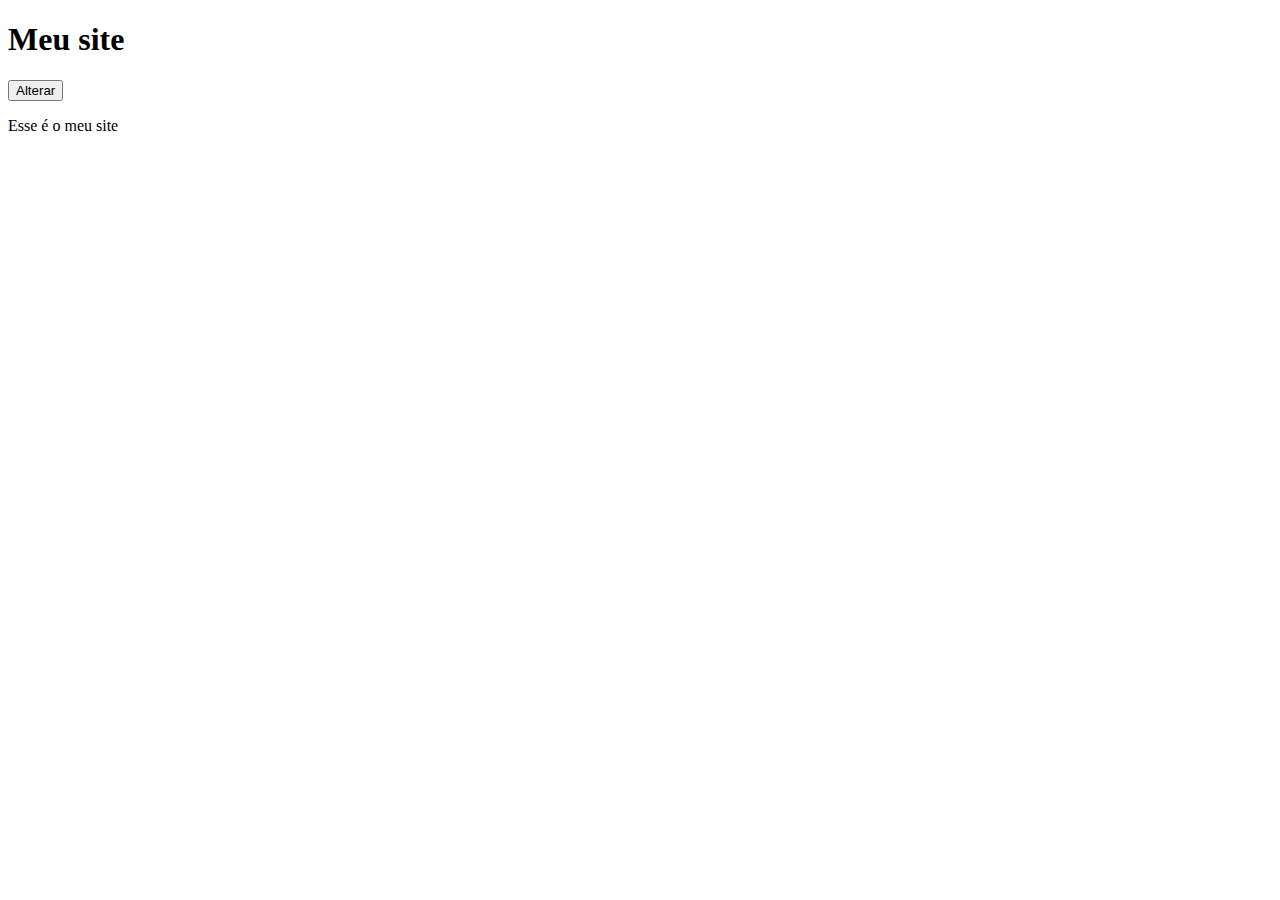
<file: TEMAS-main/01/index.html>
<!DOCTYPE html>
<html lang="en">
<head>
    <meta charset="UTF-8">
    <meta name="viewport" content="width=device-width, initial-scale=1.0">
    <title>Temas</title>

    <style>
        body{
            background-color: white;
            color: black;
        }

        .tema-escuro{
            background-color: #352f2f;
            color: white;
        }
    </style>
</head>
<body>
    
    <header>
        <h1>Meu site</h1>
        <button id="trocar-tema">Alterar</button>
    </header>
    <main>
        <p>Esse é o meu site</p>
    </main>



    <script>
        // Localiza o botão no HTML  
        const trocarTema = document.getElementById('trocar-tema');
        // Localiza o body no HTML
        const body = document.body;

        trocarTema.addEventListener('click', () =>{
            body.classList.toggle('tema-escuro');
        })
    </script>
</body>
</html>
</file>
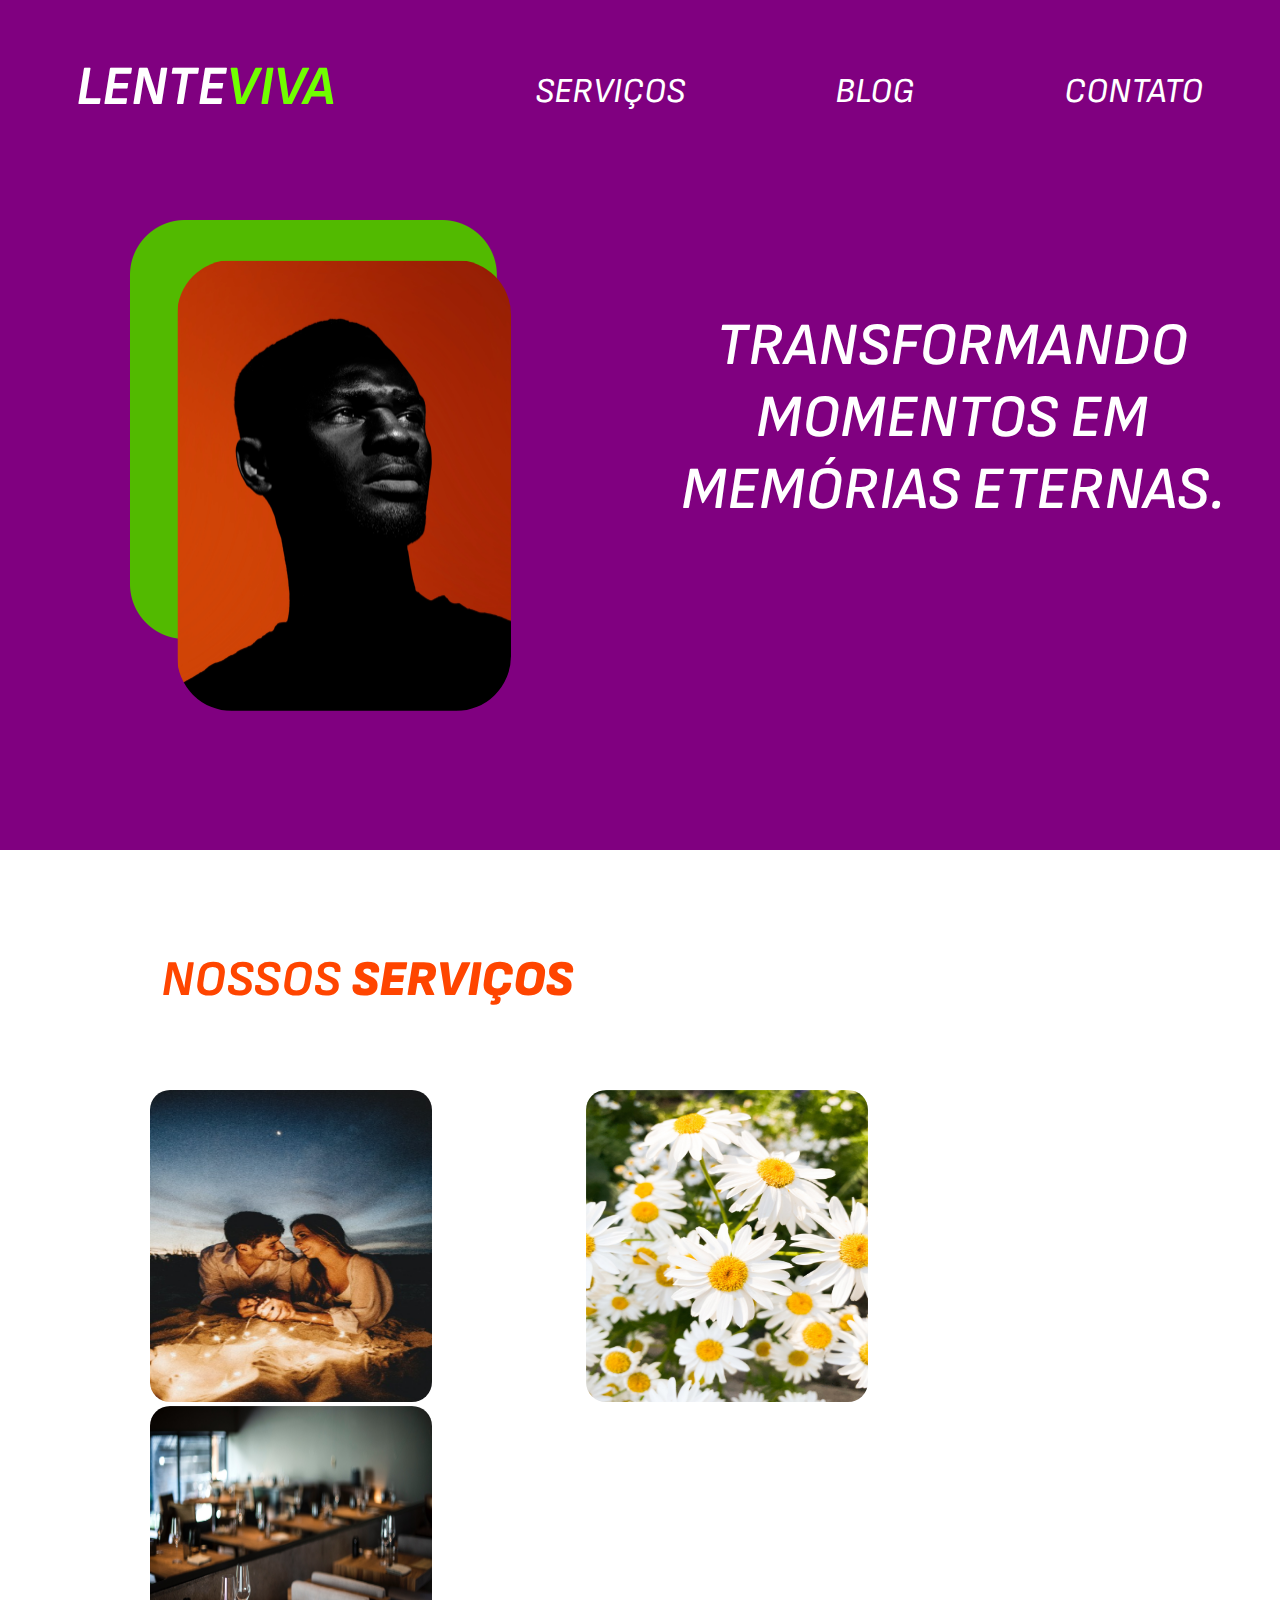
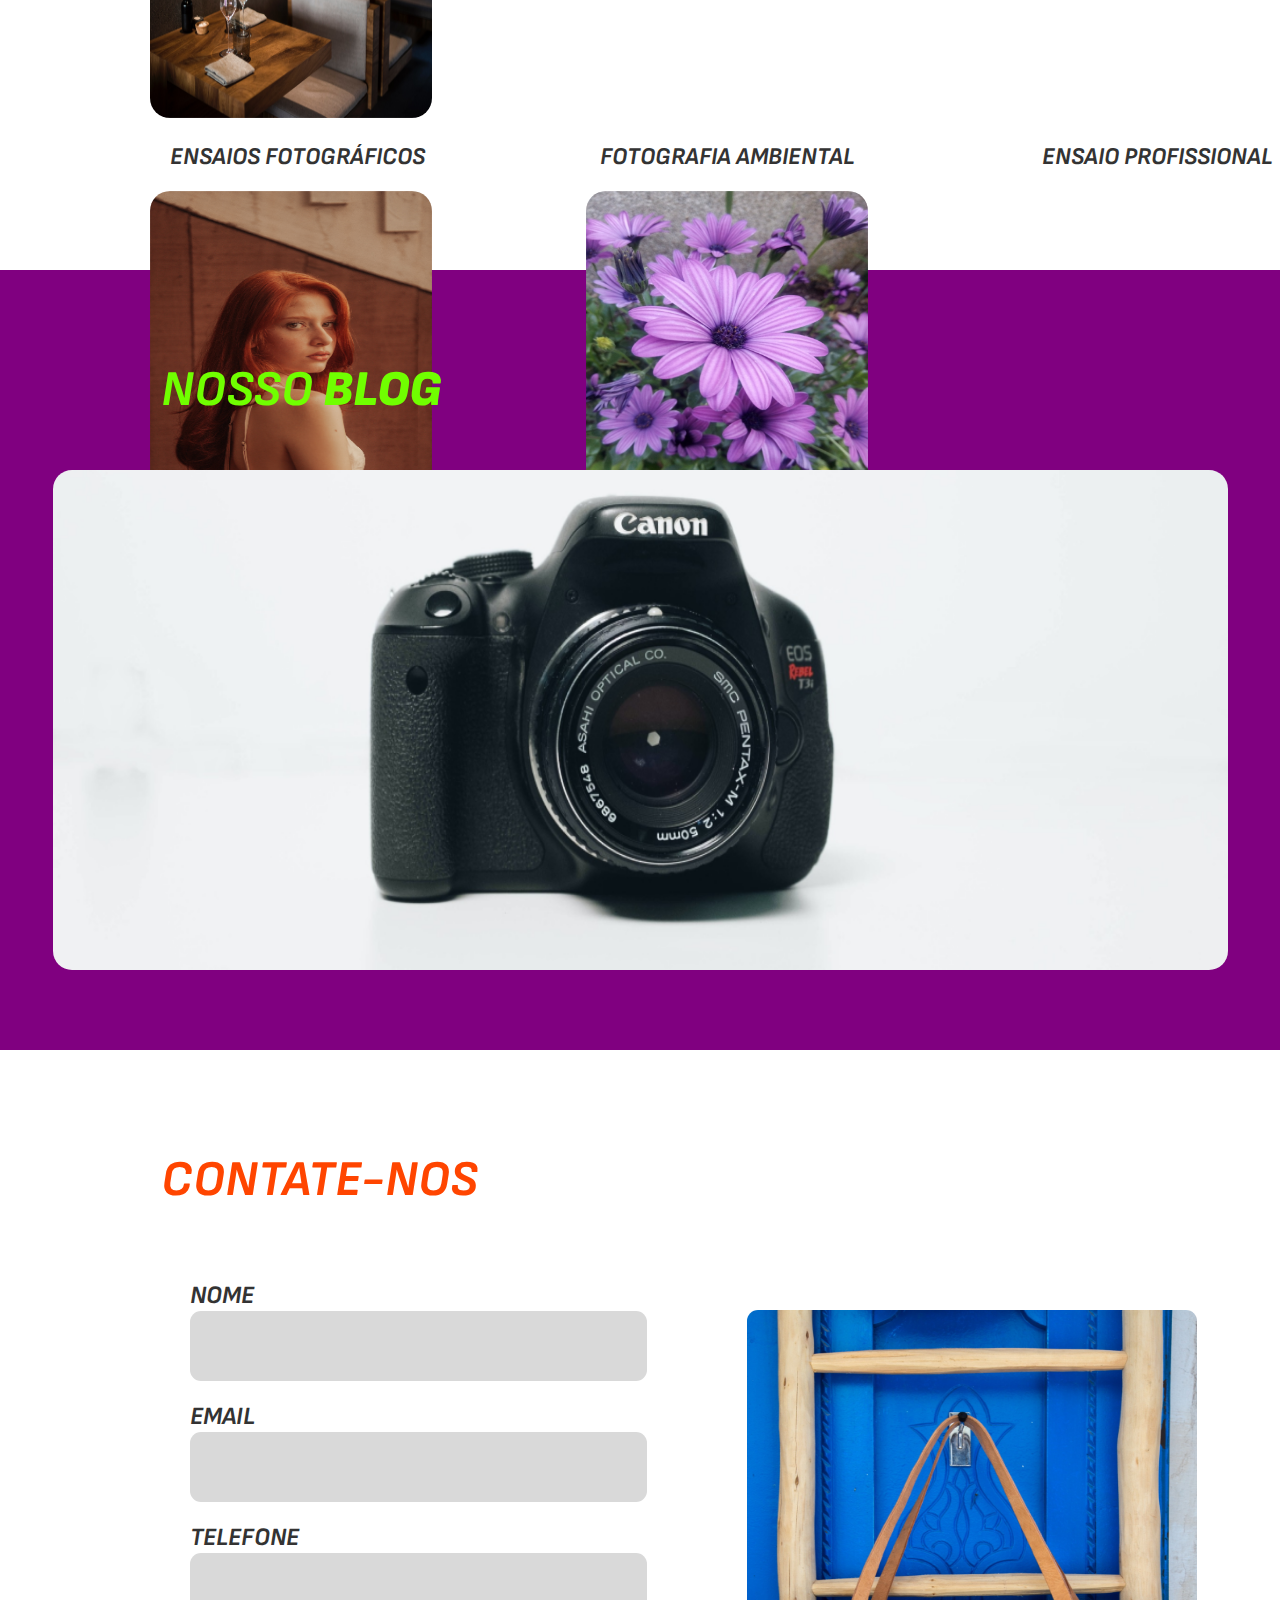
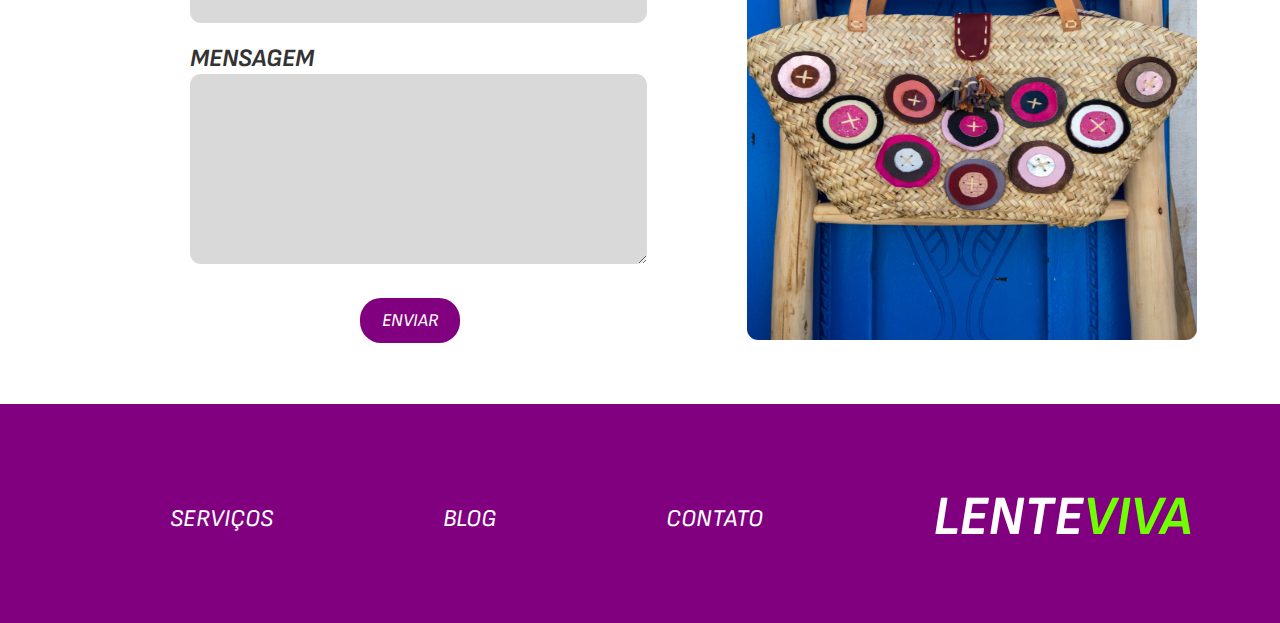
<file: TEMAS-main/03/index.html>
<!DOCTYPE html>
<html lang="en">

<head>
    <meta charset="UTF-8">
    <meta name="viewport" content="width=device-width, initial-scale=1.0">
    <link rel="stylesheet" href="style.css">
    <title>Lente Viva</title>
</head>

<body>

    <div class="container">
        <div class="header">
            <h1 class="nome">LENTE<span class="nome1">VIVA</span></h1>
            <h2 class="nome2 servicos">SERVIÇOS</h2>
            <h2 class="nome2 blog">BLOG</h2>
            <h2 class="nome2 contato">CONTATO</h2>
            <img class="modo" src="image/modo.png" alt="">
        </div>
        <div class="conteudo">
            <img class="retangulo" src="image/retangulo.png" alt="">
            <img class="homem" src="image/HOMEM.png" alt="">
            <h1 class="frase-conteudo">TRANSFORMANDO <br> MOMENTOS EM <br> MEMÓRIAS ETERNAS.</h1>
        </div>
    </div>
    <div class="header2">
        <h1>NOSSOS <span class="bold">SERVIÇOS</span></h1>
    </div>
    <div class="fotos">
        <img src="image/01.png" alt="" class="exemplo">
        <img src="image/03.png" alt="" class="exemplo">
        <img src="image/04.png" alt="" class="exemplo">
        <div class="frases">
            <h2 class="nome-servico">ENSAIOS FOTOGRÁFICOS</h2>
            <h2 class="nome-servico2">FOTOGRAFIA AMBIENTAL</h2>
            <h2 class="nome-servico3">ENSAIO PROFISSIONAL</h2>
        </div>
        <img src="image/02.png" alt="" class="exemplo">
        <img src="image/05.png" alt="" class="exemplo">
        <img src="image/06.png" alt="" class="exemplo">
    </div>
    <div class="camera">
        <div class="nossos-camera">
            <h1 class="nossos">NOSSO <span class="blog1">BLOG</span></h1>
        </div>
        <div class="imagem-camera">
            <img class="cameraFoto" src="image/camera.png" alt="">
        </div>
    </div>
    <div class="formulario">
        <div class="titulo-formulario">
            <h1>CONTATE-NOS</h1>
        </div>
        <div class="form">
            <div class="form-input">
                <form>
                    <h2 class="form-texto">NOME</h2>
                    <input class="put" id="nome" type="text" required>
                    <h2 class="form-texto">EMAIL</h2>
                    <input class="put" type="email" required>
                    <h2 class="form-texto">TELEFONE</h2>
                    <input class="put" type="number" required> <br>
                    <h2 class="form-texto">MENSAGEM</h2>
                    <textarea class="put pu1" name="" id="" cols="30" rows="10"></textarea> <br>
                    <button class="enviar" type="submit">ENVIAR</button>
                </form>
            </div>
            <div class="form-imagem">
                <img class="bolsas" src="image/BOLSA.png" alt="">
            </div>
        </div>
    </div>
    <div class="rodape">
        <div class="ultimo1">
            <h2 class="nome4">SERVIÇOS</h2>
            <h2 class="nome4">BLOG</h2>
            <h2 class="nome4">CONTATO</h2>
        </div>
        <div class="ultimo">
            <h1 class="nome3">LENTE<span class="nome1">VIVA</span></h1>

        </div>
    </div>

    <script src="main.js"></script>
</body>

</html>
</file>
<file: TEMAS-main/03/style.css>
* {
    margin: 0;
    text-decoration: none;
    padding: 0;
    box-sizing: border-box;
}


@font-face {
    font-family: 'sofia';
    src: url(sofiasans/variable/SofiaSans-Italic[wght].ttf);
}

@font-face {
    font-family: 'sofiaN';
    src: url(sofiasans/variable/SofiaSans[wght].ttf);
}

.container {
    background-color: purple;
    height: 850px;
}

.nome1 {
    color: #70FF00;
}

.nome {
    font-family: sofia;
    width: auto;
    height: 76px;
    margin-top: 54px;
    margin-left: 76px;
    font-size: 55.25px;
}

.header {
    display: flex;
    color: white;
}

.blog,
.contato,
.servicos {
    font-size: 35px;
    font-weight: 400;

}

.servicos {
    font-family: sofia;
    width: auto;
    height: 49px;
    margin-top: 70px;
    margin-left: 200px;
    color: white;
}

.blog {
    margin-left: 150px;
    font-family: sofia;
    margin-top: 70px;
    height: 49px;
    color: white;
}

.contato {
    margin-left: 150px;
    font-family: sofia;
    margin-top: 70px;
    height: 49px;
    color: white;
}

.modo {
    width: 45px;
    height: 49px;
    margin-top: 65px;
    margin-left: 130px;
}

.conteudo {
    display: flex;
    text-align: center;
}

.retangulo {
    width: 367.3px;
    height: 418.99px;
    margin-top: 90px;
    margin-left: 130px;
}

.homem {
    width: 333.21px;
    border-radius: 55px;
    height: 450.88px;
    margin-left: -320px;
    margin-top: 130px;
}

.frase-conteudo {
    color: white;
    font-family: sofia;
    font-size: 60px;
    margin-top: 180px;
    margin-left: 170px;
    font-weight: 600;
}

.header2 {
    color: orangered;
    font-family: sofia;
    font-weight: 600;
    font-size: 25px;
    margin-top: 100px;
    margin-left: 161px;
}

.bold {
    font-weight: bolder;
}

.exemplo {
    width: 282px;
    height: 312px;
    margin-left: 150px;
    border-radius: 20px;
}

.frases {
    display: flex;
    margin-left: 170px;
    font-family: sofia;
    margin-top: 20px;
    margin-bottom: 20px;
}

.nome-servico2 {
    margin-left: 175px;
}

.nome-servico3 {
    margin-left: 188px;
}

.fotos {
    margin-top: 80px;
    height: 780px;
    background-color: white;
}

.camera {
    height: 780px;
    background-color: purple;
}

.nossos-camera {
    color: #70FF00;
    font-family: sofia;
    font-weight: 600;
    font-size: 25px;
    width: 100%;
    margin-left: 161px;
    width: auto;
}

.nossos {
    padding-top: 90px;
}

.cameraFoto {
    width: 1175px;
    height: 500px;
    margin-top: 50px;
    border-radius: 19px;
}

.imagem-camera {
    text-align: center;
    justify-content: center;
}

.blog1 {
    font-weight: bolder;
}

.titulo-formulario {
    color: orangered;
    font-family: sofia;
    font-weight: 600;
    font-size: 25px;
    margin-top: 100px;
    margin-left: 161px;
}

.form-input {
    margin-top: 50px;
    margin-left: 40px;
}

.form-texto {
    font-family: sofia;
    font-size: 25px;
    font-weight: bold;
    margin-left: 150px;
    margin-top: 20px;
}

.put {
    padding-left: 10px;
    border: none;
    background-color: #D9D9D9;
    width: 457px;
    height: 70px;
    font-size: 30px;
    font-family: sofiaN;
    margin-left: 150px;
    border-radius: 11px;
}

.enviar {
    border: none;
    text-decoration: none;
    background-color: purple;
    color: white;
    height: 45px;
    width: 100px;
    border-radius: 21px;
    margin-left: 320px;
    margin-top: 30px;
    font-family: sofia;
    font-size: 18px;
}

.form {
    display: flex;
}

.bolsas {
    width: 450px;
    height: 630px;
    border-radius: 11px;
    margin-left: 100px;
    margin-top: 100px;
    margin-bottom: 60px;
}

.pu1 {
    height: 190px;
}

.rodape {
    display: flex;
    background-color: purple;
    color: white;
}

.ultimo1 {
    display: flex;
}

.ultimo {
    display: flex;
    
}

.nome3 {
    font-family: sofia;
    width: auto;
    height: 76px;
    font-size: 55.25px;
    margin-left: 170px;
    margin-top: 80px;
}

.nome4{
    margin-left: 170px;
    font-family: sofia;
    font-weight: 400;
    margin-bottom: 90px;
}

.nome4{
    margin-top: 100px;
}


.retangulo, .homem {
    transition: transform 0.3s ease;
    position: relative;
}

.retangulo:hover, .homem:hover {
    transform: scale(1.1);
}

.retangulo::before, .homem::before {
    content: "";
    position: absolute;
    top: 25%;
    left: 50%;
    width: 5%;
    height: 50%;
    background: linear-gradient(rgba(255,255,255,0.8), transparent, rgba(255,255,255,0.8));
    transform: translateX(-50%);
    opacity: 0;
    transition: all 0.3s ease; 
    pointer-events: none; 
    z-index: 2; 
}

.retangulo:hover::before, .homem:hover::before {
    opacity: 1; 
}

.modo {
    transition: all 0.3s ease; 
    cursor: pointer; 
}

.modo:hover {
    opacity: 0.7; 
    transform: scale(0.95); 
}

.modo:active {
    transform: scale(0.5); 
    opacity: 0.6; 
}




body {
    background-color: #fff;
    color: #333;
}

body.dark {
    background-color: #000000;
    color: #fff;
    .fotos{
        background-color: #000000;
    }
    .container {
        background-color: rgb(67, 2, 67);
    }
    .camera {
        background-color: rgb(67, 2, 67);
    }
    .rodape{
        background-color: rgb(67, 2, 67);
    }
}
</file>
